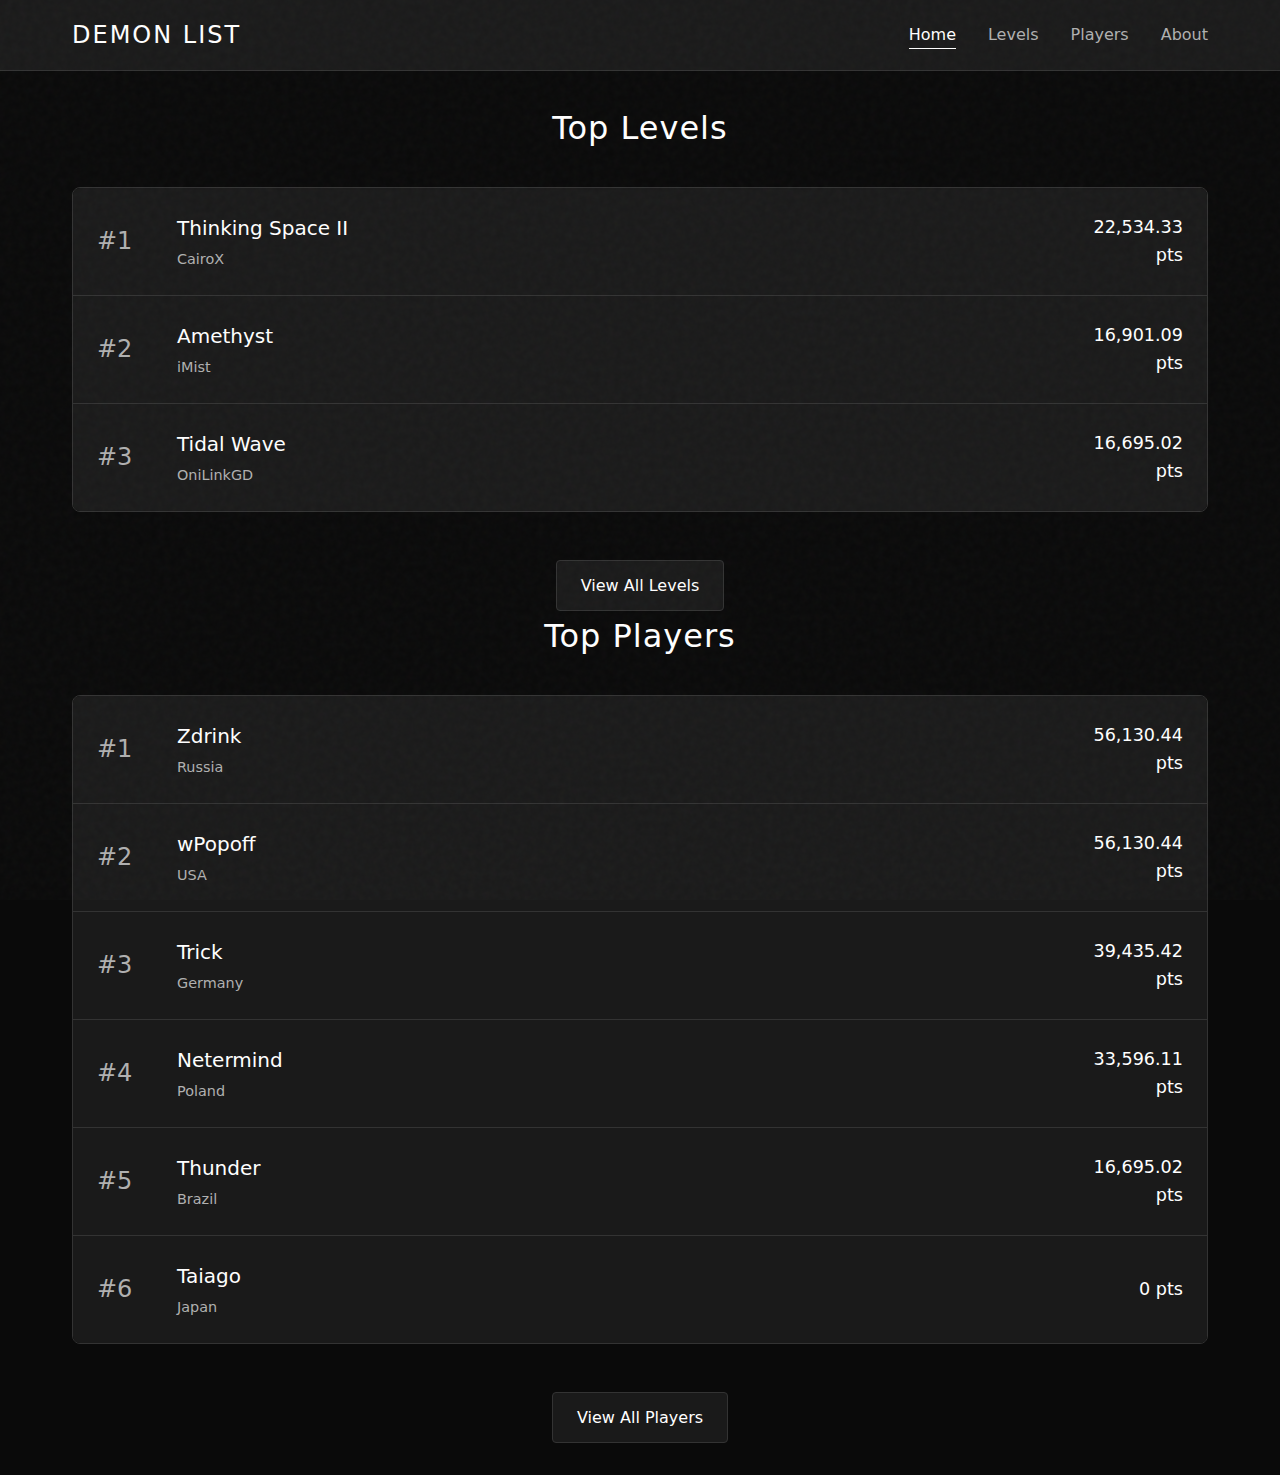
<file: demon-list/index.html>
<!DOCTYPE html>
<html lang="en">
<head>
    <meta charset="UTF-8">
    <meta name="viewport" content="width=device-width, initial-scale=1.0">
    <title>Geometry Dash Demon List</title>
    <link rel="stylesheet" href="css/style.css">
</head>
<body>
    <nav class="navbar">
        <div class="nav-container">
            <div class="nav-logo">DEMON LIST</div>
            <ul class="nav-menu">
                <li><a href="index.html" class="nav-link active">Home</a></li>
                <li><a href="levels.html" class="nav-link">Levels</a></li>
                <li><a href="players.html" class="nav-link">Players</a></li>
                <li><a href="about.html" class="nav-link">About</a></li>
            </ul>
        </div>
    </nav>

    <main class="container">
        <section>
            <h2 class="section-title">Top Levels</h2>
            <div class="levels-list" id="top-levels">
                <!-- Levels will be loaded by JavaScript -->
            </div>
            <div style="text-align: center; margin-top: 2rem;">
                <a href="levels.html" class="view-all-button">View All Levels</a>
            </div>
        </section>
        
        <section>
            <h2 class="section-title">Top Players</h2>
            <div class="players-list" id="top-players">
                <!-- Players will be loaded by JavaScript -->
            </div>
            <div style="text-align: center; margin-top: 2rem;">
                <a href="players.html" class="view-all-button">View All Players</a>
            </div>
        </section>
    </main>

    <script src="js/data-levels.js"></script>
    <script src="js/data-players.js"></script>
    <script src="js/app.js"></script>
</body>
</html>
</file>
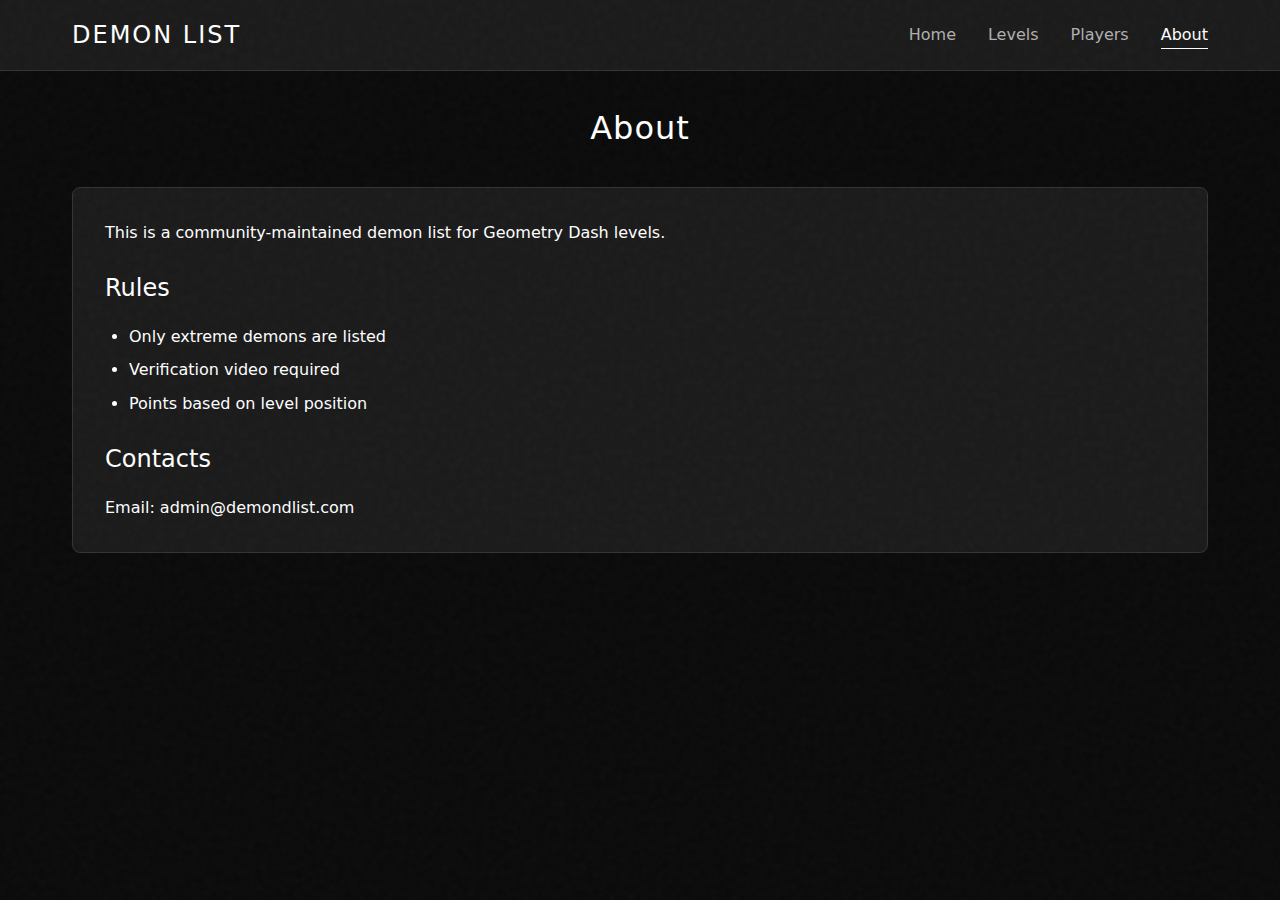
<file: demon-list/about.html>
<!DOCTYPE html>
<html lang="en">
<head>
    <meta charset="UTF-8">
    <meta name="viewport" content="width=device-width, initial-scale=1.0">
    <title>About - Geometry Dash Demon List</title>
    <link rel="stylesheet" href="css/style.css">
</head>
<body>
    <nav class="navbar">
        <div class="nav-container">
            <div class="nav-logo">DEMON LIST</div>
            <ul class="nav-menu">
                <li><a href="index.html" class="nav-link">Home</a></li>
                <li><a href="levels.html" class="nav-link">Levels</a></li>
                <li><a href="players.html" class="nav-link">Players</a></li>
                <li><a href="about.html" class="nav-link active">About</a></li>
            </ul>
        </div>
    </nav>

    <main class="container">
        <h2 class="section-title">About</h2>
        <div class="about-content">
            <p>This is a community-maintained demon list for Geometry Dash levels.</p>
            <h3>Rules</h3>
            <ul>
                <li>Only extreme demons are listed</li>
                <li>Verification video required</li>
                <li>Points based on level position</li>
            </ul>
            <h3>Contacts</h3>
            <p>Email: admin@demondlist.com</p>
        </div>
    </main>
</body>
</html>
</file>
<file: demon-list/css/style.css>
/* Базовые стили - черно-белая матовая тема с шумом */
:root {
  --bg-primary: #0a0a0a;
  --bg-secondary: #1a1a1a;
  --bg-elevated: #2a2a2a;
  --text-primary: #ffffff;
  --text-secondary: #b0b0b0;
  --accent: #404040;
  --border: #333333;
}

* {
  margin: 0;
  padding: 0;
  box-sizing: border-box;
}

body {
  background-color: var(--bg-primary);
  color: var(--text-primary);
  font-family: 'Segoe UI', system-ui, sans-serif;
  line-height: 1.6;
  position: relative;
  min-height: 100vh;
}

/* Эффект шума поверх всего */
body::before {
  content: '';
  position: fixed;
  top: 0;
  left: 0;
  width: 100%;
  height: 100%;
  background-image: url("data:image/svg+xml,%3Csvg viewBox='0 0 200 200' xmlns='http://www.w3.org/2000/svg'%3E%3Cfilter id='noiseFilter'%3E%3CfeTurbulence type='fractalNoise' baseFrequency='0.65' numOctaves='3' stitchTiles='stitch'/%3E%3C/filter%3E%3Crect width='100%25' height='100%25' filter='url(%23noiseFilter)' opacity='0.03'/%3E%3C/svg%3E");
  pointer-events: none;
  z-index: 1000;
}

/* Навигация */
.navbar {
  background: var(--bg-secondary);
  border-bottom: 1px solid var(--border);
  padding: 1rem 0;
  backdrop-filter: blur(10px);
  position: sticky;
  top: 0;
  z-index: 100;
}

.nav-container {
  max-width: 1200px;
  margin: 0 auto;
  display: flex;
  justify-content: space-between;
  align-items: center;
  padding: 0 2rem;
}

.nav-logo {
  font-size: 1.5rem;
  font-weight: 300;
  letter-spacing: 2px;
}

.nav-menu {
  display: flex;
  list-style: none;
  gap: 2rem;
}

.nav-link {
  color: var(--text-secondary);
  text-decoration: none;
  font-weight: 300;
  transition: all 0.3s ease;
  position: relative;
}

.nav-link:hover,
.nav-link.active {
  color: var(--text-primary);
}

.nav-link::after {
  content: '';
  position: absolute;
  bottom: -5px;
  left: 0;
  width: 0;
  height: 1px;
  background: var(--text-primary);
  transition: width 0.3s ease;
}

.nav-link:hover::after,
.nav-link.active::after {
  width: 100%;
}

/* Основной контент */
.container {
  max-width: 1200px;
  margin: 0 auto;
  padding: 2rem;
}

.section-title {
  font-size: 2rem;
  font-weight: 300;
  margin-bottom: 2rem;
  text-align: center;
  letter-spacing: 1px;
}

/* Элементы управления */
.controls {
  display: flex;
  gap: 1rem;
  margin-bottom: 2rem;
  flex-wrap: wrap;
}

.search-input {
  flex: 1;
  min-width: 250px;
  background: var(--bg-secondary);
  border: 1px solid var(--border);
  color: var(--text-primary);
  padding: 0.75rem 1rem;
  border-radius: 4px;
  font-size: 1rem;
  transition: all 0.3s ease;
}

.search-input:focus {
  outline: none;
  border-color: var(--accent);
  box-shadow: 0 0 0 2px rgba(64, 64, 64, 0.2);
}

.sort-select {
  background: var(--bg-secondary);
  color: var(--text-primary);
  border: 1px solid var(--border);
  padding: 0.75rem;
  border-radius: 4px;
  cursor: pointer;
  min-width: 150px;
}

/* Линейный список уровней и игроков */
.levels-list, .players-list {
  display: flex;
  flex-direction: column;
  gap: 0;
  margin-bottom: 3rem;
  border: 1px solid var(--border);
  border-radius: 8px;
  overflow: hidden;
}

.level-item, .player-item {
  background: var(--bg-secondary);
  padding: 1.5rem;
  display: flex;
  align-items: center;
  transition: all 0.3s ease;
  cursor: pointer;
  border-bottom: 1px solid var(--border);
  position: relative;
}

.level-item:last-child, .player-item:last-child {
  border-bottom: none;
}

.level-item::before, .player-item::before {
  content: '';
  position: absolute;
  top: 0;
  left: -100%;
  width: 100%;
  height: 100%;
  background: linear-gradient(90deg, transparent, rgba(255,255,255,0.03), transparent);
  transition: left 0.5s ease;
}

.level-item:hover::before, .player-item:hover::before {
  left: 100%;
}

.level-item:hover, .player-item:hover {
  background: var(--bg-elevated);
}

.level-rank, .player-rank {
  font-size: 1.5rem;
  font-weight: 300;
  color: var(--text-secondary);
  width: 80px;
  flex-shrink: 0;
}

.level-info, .player-info {
  flex: 1;
}

.level-name, .player-name {
  font-size: 1.25rem;
  font-weight: 400;
  margin-bottom: 0.25rem;
}

.level-creator, .player-country {
  color: var(--text-secondary);
  font-size: 0.9rem;
}

.level-points, .player-points {
  font-size: 1.1rem;
  font-weight: 500;
  color: var(--text-primary);
  width: 120px;
  text-align: right;
  flex-shrink: 0;
}

/* Кнопка "View All" */
.view-all-container {
  text-align: center;
  margin-top: 2rem;
}

.view-all-button {
  display: inline-block;
  background: var(--bg-secondary);
  border: 1px solid var(--border);
  color: var(--text-primary);
  padding: 0.75rem 1.5rem;
  border-radius: 4px;
  text-decoration: none;
  transition: all 0.3s ease;
  font-weight: 300;
}

.view-all-button:hover {
  background: var(--bg-elevated);
  border-color: var(--accent);
  transform: translateY(-2px);
}

/* Hero Section */
.hero-section {
  text-align: center;
  margin-bottom: 3rem;
  padding: 3rem 0;
}

.hero-title {
  font-size: 3rem;
  font-weight: 300;
  margin-bottom: 1rem;
  letter-spacing: 3px;
}

.hero-subtitle {
  font-size: 1.2rem;
  color: var(--text-secondary);
  font-weight: 300;
}

/* Top Sections */
.top-section {
  margin-bottom: 4rem;
}

/* Детальные страницы */
.back-button {
  background: var(--bg-secondary);
  border: 1px solid var(--border);
  color: var(--text-primary);
  padding: 0.75rem 1.5rem;
  border-radius: 4px;
  cursor: pointer;
  margin-bottom: 2rem;
  transition: all 0.3s ease;
  font-size: 1rem;
  text-decoration: none;
  display: inline-block;
}

.back-button:hover {
  background: var(--bg-elevated);
  border-color: var(--accent);
}

.detail-container {
  background: var(--bg-secondary);
  border: 1px solid var(--border);
  border-radius: 8px;
  padding: 2rem;
  margin-bottom: 2rem;
}

.detail-header {
  margin-bottom: 2rem;
}

.detail-title {
  font-size: 2.5rem;
  font-weight: 300;
  margin-bottom: 0.5rem;
}

.detail-subtitle {
  color: var(--text-secondary);
  font-size: 1.2rem;
  margin-bottom: 1rem;
}

.detail-stats {
  display: grid;
  grid-template-columns: repeat(auto-fit, minmax(200px, 1fr));
  gap: 1rem;
  margin-bottom: 2rem;
}

.detail-stat {
  text-align: center;
  padding: 1rem;
  background: var(--bg-elevated);
  border-radius: 4px;
}

.detail-stat-value {
  font-size: 1.5rem;
  font-weight: 500;
  color: var(--text-primary);
  margin-bottom: 0.25rem;
}

.detail-stat-label {
  color: var(--text-secondary);
  font-size: 0.9rem;
}

/* История изменений */
.history-list {
  margin-top: 2rem;
}

.history-item {
  background: var(--bg-elevated);
  border: 1px solid var(--border);
  border-radius: 4px;
  padding: 1rem;
  margin-bottom: 0.5rem;
}

.history-date {
  color: var(--text-secondary);
  font-size: 0.9rem;
  margin-bottom: 0.25rem;
}

.history-change {
  color: var(--text-primary);
  font-size: 1rem;
}

/* Анимации */
@keyframes fadeIn {
  from { opacity: 0; transform: translateY(20px); }
  to { opacity: 1; transform: translateY(0); }
}

.fade-in {
  animation: fadeIn 0.5s ease-in;
}

/* О странице */
.about-content {
  background: var(--bg-secondary);
  border: 1px solid var(--border);
  border-radius: 8px;
  padding: 2rem;
}

.about-content h3 {
  margin: 1.5rem 0 1rem 0;
  font-size: 1.5rem;
  font-weight: 400;
}

.about-content ul {
  margin-left: 1.5rem;
  margin-bottom: 1.5rem;
}

.about-content li {
  margin-bottom: 0.5rem;
}

/* Адаптивность */
@media (max-width: 768px) {
  .nav-container {
    flex-direction: column;
    gap: 1rem;
  }
  
  .nav-menu {
    gap: 1rem;
  }
  
  .container {
    padding: 1rem;
  }
  
  .controls {
    flex-direction: column;
  }
  
  .search-input, .sort-select {
    min-width: 100%;
  }
  
  .detail-stats {
    grid-template-columns: 1fr;
  }
  
  .detail-title {
    font-size: 2rem;
  }
  
  .level-item, .player-item {
    padding: 1rem;
  }
  
  .level-rank, .player-rank {
    font-size: 1.25rem;
    width: 60px;
  }
  
  .level-name, .player-name {
    font-size: 1.1rem;
  }
  
  .level-points, .player-points {
    font-size: 1rem;
    width: 80px;
  }
  
  .hero-title {
    font-size: 2rem;
  }
  
  .hero-subtitle {
    font-size: 1rem;
  }
  /* Стили для секции "Completed By" */
.players-completed-section {
  margin-top: 2rem;
}

.players-completed-section .section-title {
  font-size: 1.5rem;
  margin-bottom: 1rem;
  text-align: left;
}

.no-players {
  text-align: center;
  color: var(--text-secondary);
  font-style: italic;
  padding: 2rem;
}

/* Улучшаем отображение статистики в деталях игрока */
.detail-stat {
  text-align: center;
  padding: 1rem;
  background: var(--bg-elevated);
  border-radius: 4px;
  border: 1px solid var(--border);
}

.detail-stat-value {
  font-size: 1.5rem;
  font-weight: 500;
  color: var(--text-primary);
  margin-bottom: 0.25rem;
}

.detail-stat-label {
  color: var(--text-secondary);
  font-size: 0.9rem;
  text-transform: uppercase;
  letter-spacing: 0.5px;
}
}
</file>
